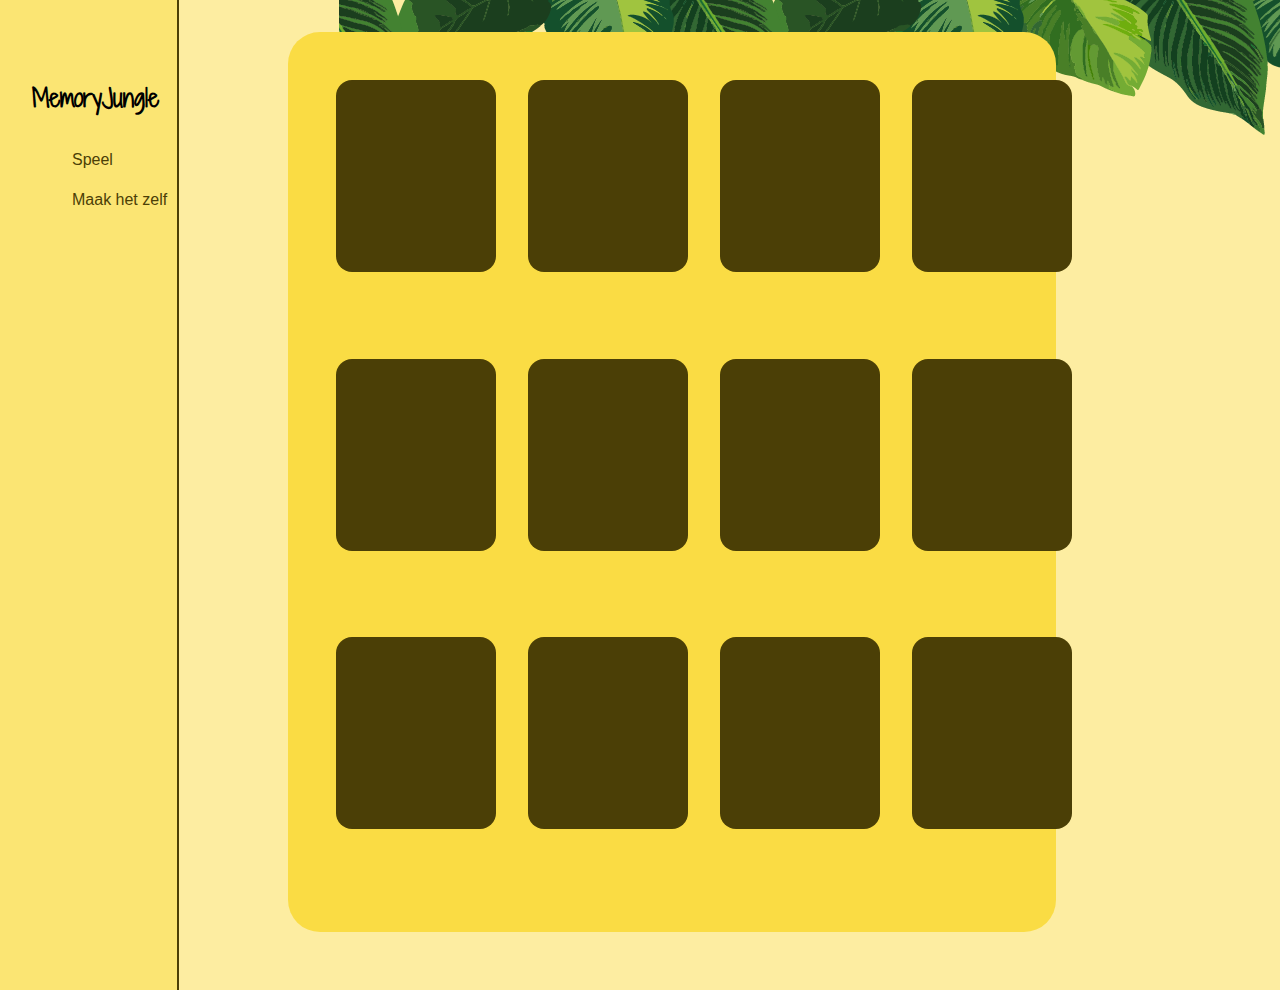
<file: index.html>
<!DOCTYPE html>
<html lang="nl">
<head>
    <meta charset="UTF-8">
    <meta name="viewport" content="width=device-width, initial-scale=1.0">
    <title>MemoryJungle</title>
    <link rel="stylesheet" href="./css/reset.css">
    <link rel="stylesheet" href="./css/styles.css">

    <link rel="preconnect" href="https://fonts.googleapis.com">
    <link rel="preconnect" href="https://fonts.gstatic.com" crossorigin>
    <link href="https://fonts.googleapis.com/css2?family=Fira+Sans:wght@300;400;700&family=Sedgwick+Ave+Display&family=Shadows+Into+Light+Two&display=swap" rel="stylesheet">
</head>
<body>

            
    <div class="main__container">   
        <aside>
            <h2>MemoryJungle</h2>
            <ul class="aside__nav">
                <li><a href="./index.html">Speel</a></li>
                <li><a href="./stappenplan.html">Maak het zelf</a></li>
            </ul>
        </aside>


        <div class="game__container bg-img--2">
            <div class="game" id="container">
                
            </div>
        </div>
    </div> 
    <script src="./js/card.js"></script>
</body>
</html
</file>
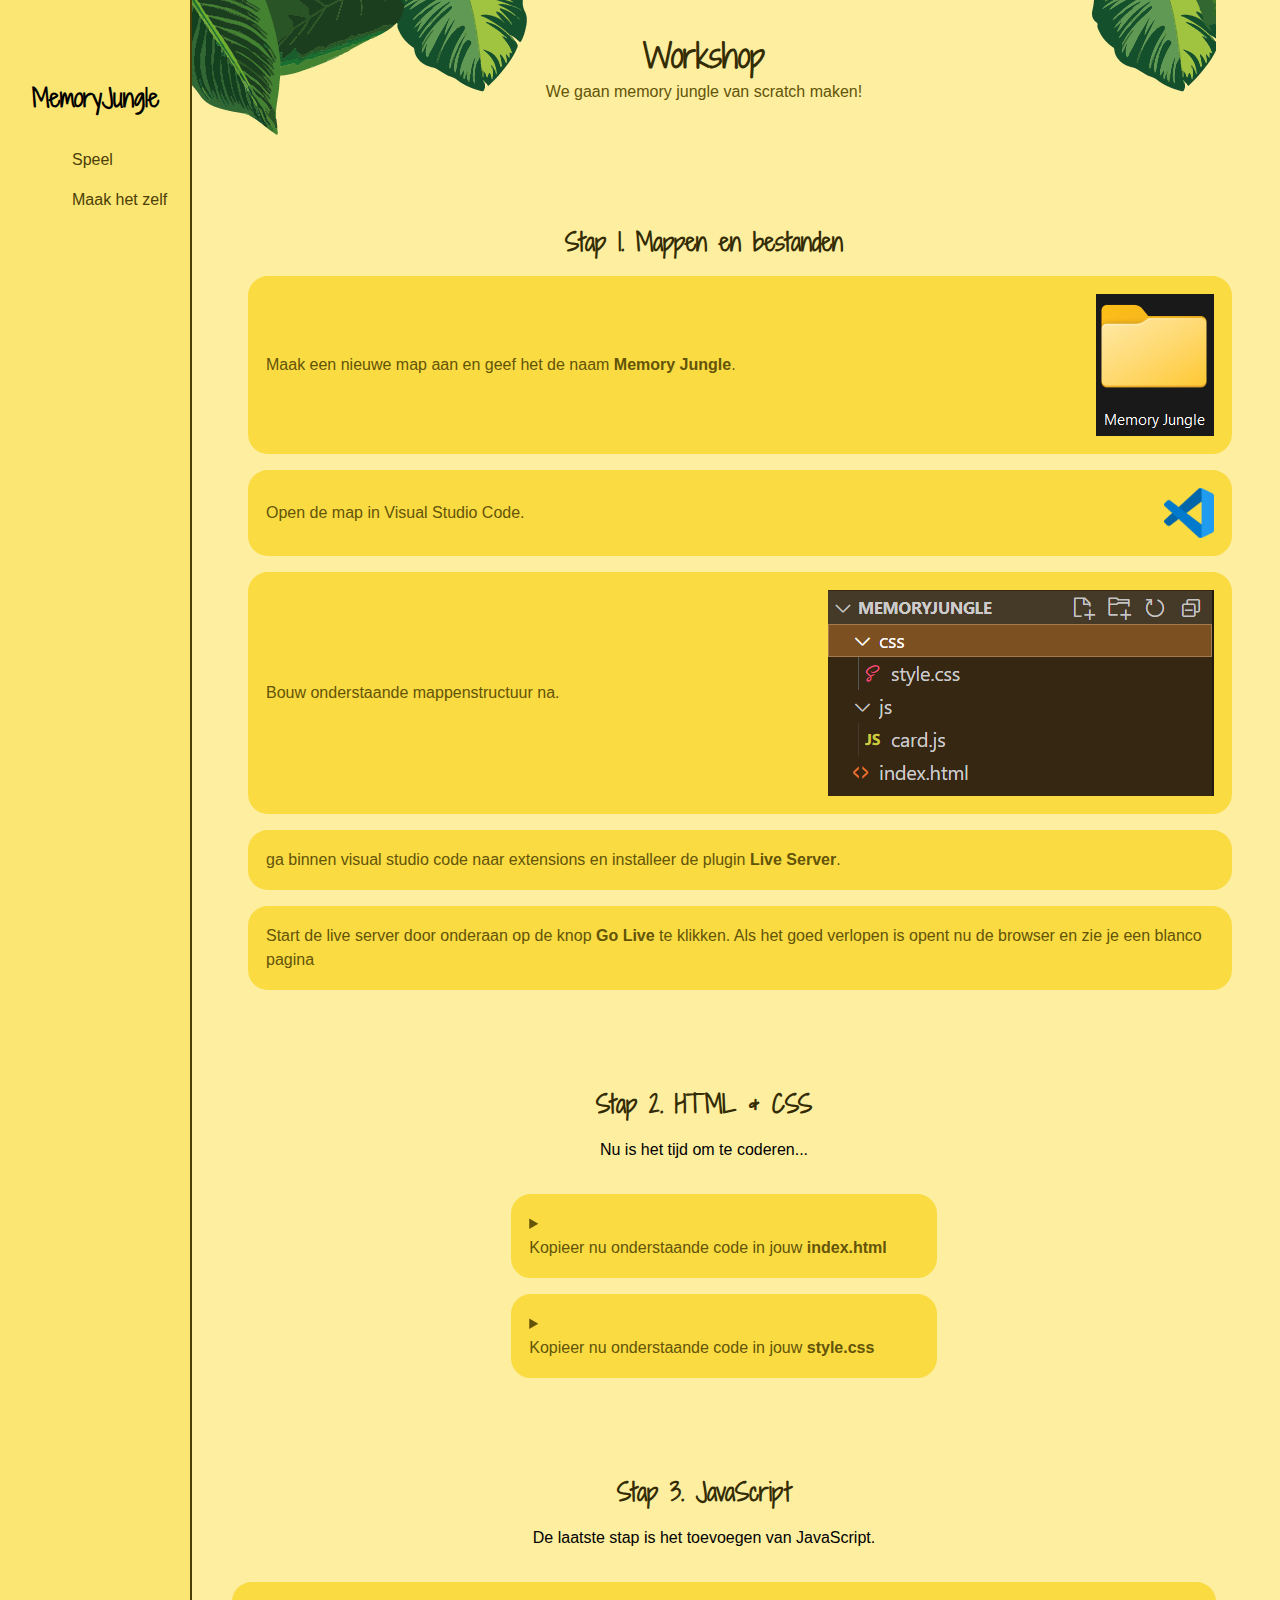
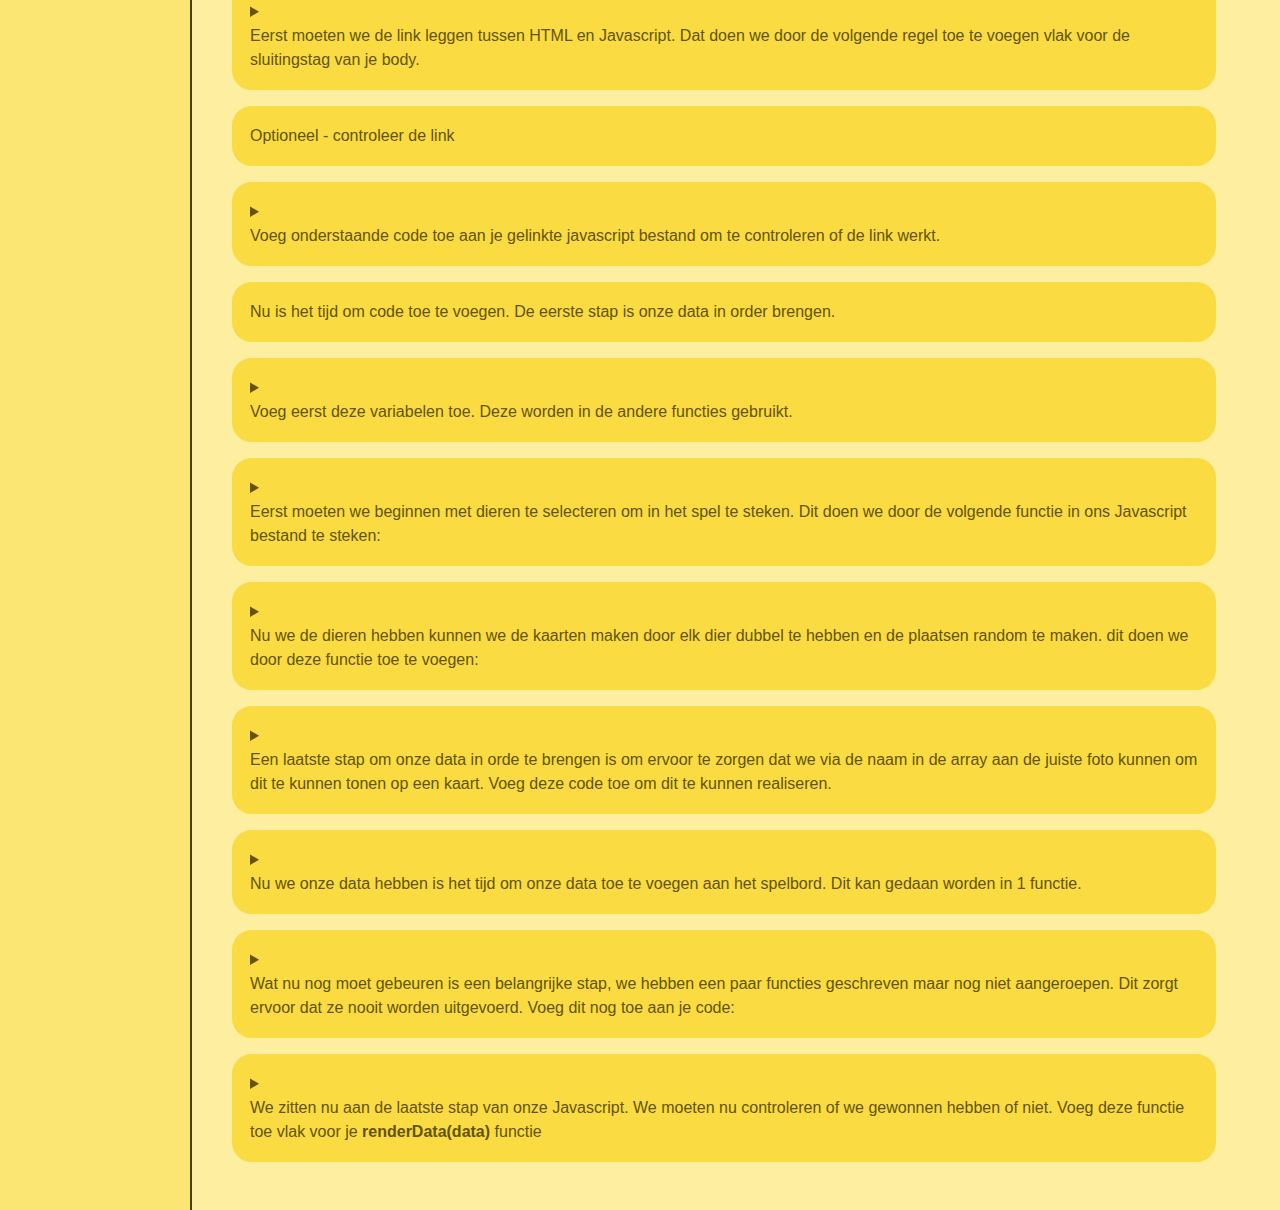
<file: stappenplan.html>
<!DOCTYPE html>
<html lang="en">
<head>
    <meta charset="UTF-8">
    <meta name="viewport" content="width=device-width, initial-scale=1.0">
    <title>Stappenplan | MemoryJungle</title>
    <link rel="stylesheet" href="./css/reset.css"> 
    <link rel="stylesheet" href="./css/stappenplan.css">
    <link rel="stylesheet" href="css/prism.css">

    <link rel="preconnect" href="https://fonts.googleapis.com">
    <link rel="preconnect" href="https://fonts.gstatic.com" crossorigin>
    <link href="https://fonts.googleapis.com/css2?family=Fira+Sans:wght@300;400;700&family=Sedgwick+Ave+Display&family=Shadows+Into+Light+Two&display=swap" rel="stylesheet">
</head>
<body>
    <div class="SP__container">
        <aside>
            <h2>MemoryJungle</h2>
            <ul class="aside__nav">
                <li><a href="./index.html">Speel</a></li>
                <li><a href="./stappenplan.html">Maak het zelf</a></li>
            </ul>
        </aside>

        <div class="stappenplan">
            <div class="bg-img--1">
            
            
            <div class="title_SP">
                <h1>Workshop</h1> 
                <p>We gaan memory jungle van scratch maken!</p>
            </div>
        </div>

        <div class="SP__step--one">
            <h2>Stap 1. Mappen en bestanden</h2>
                <ul>
                    <li>
                    <p>Maak een nieuwe map aan en geef het de naam <strong>Memory Jungle</strong>.</p>
                    <img src="./img/map.png">
                    </li>

                    <li>
                    <p>Open de map in Visual Studio Code.</p>
                    <img class="img__size--small" src="./img/visual-studio-code-icon.webp">
                    </li>

                    <li>
                    <p>Bouw onderstaande mappenstructuur na.</p>
                    <img src="./img/mappenstruc.png">
                    </li>

                    <li>
                    <p>ga binnen visual studio code naar extensions en installeer de plugin <strong>Live Server</strong>.</p>
                    </li>

                    <li>
                    <p>Start de live server door onderaan op de knop <strong>Go Live</strong> te klikken. Als het goed verlopen is opent nu de browser en zie je een blanco pagina</p>
                    </li>
                </ul>
        </div>


        <div class="SP__step--two">
            <h2>Stap 2. HTML & CSS</h2> 
            <p>Nu is het tijd om te coderen...</p>
            <ul>

                <li>
                    <details class="details">
                        <summary>
                        <p>
                            Kopieer nu onderstaande code in jouw <strong>index.html</strong>
                        </p>
                        </summary>
                        <pre class="details__content">
                                    <code class="language-html">
                                        &lt;!DOCTYPE html&gt;
                                        &lt;html lang=&quot;nl&quot;&gt;
                                        &lt;head&gt;
                                            &lt;meta charset=&quot;UTF-8&quot;&gt;
                                            &lt;meta name=&quot;viewport&quot; content=&quot;width=device-width, initial-scale=1.0&quot;&gt;
                                            &lt;title&gt;MemoryJungle&lt;/title&gt;
                                            &lt;link rel=&quot;stylesheet&quot; href=&quot;./css/reset.css&quot;&gt;
                                            &lt;link rel=&quot;stylesheet&quot; href=&quot;./css/styles.css&quot;&gt;

                                            &lt;link rel=&quot;preconnect&quot; href=&quot;https://fonts.googleapis.com&quot;&gt;
                                            &lt;link rel=&quot;preconnect&quot; href=&quot;https://fonts.gstatic.com&quot; crossorigin&gt;
                                            &lt;link href=&quot;https://fonts.googleapis.com/css2?family=Fira+Sans:wght@300;400;700&amp;family=Sedgwick+Ave+Display&amp;family=Shadows+Into+Light+Two&amp;display=swap&quot; rel=&quot;stylesheet&quot;&gt;
                                        &lt;/head&gt;
                                        &lt;body&gt;

                                                    
                                            &lt;div class=&quot;main__container&quot;&gt;   
                                                &lt;aside&gt;
                                                    &lt;h2&gt;MemoryJungle&lt;/h2&gt;
                                                    &lt;ul class=&quot;aside__nav&quot;&gt;
                                                        &lt;li&gt;&lt;a href=&quot;./index.html&quot;&gt;Speel&lt;/a&gt;&lt;/li&gt;
                                                        &lt;li&gt;&lt;a href=&quot;./stappenplan.html&quot;&gt;Maak het zelf&lt;/a&gt;&lt;/li&gt;
                                                    &lt;/ul&gt;
                                                &lt;/aside&gt;


                                                &lt;div class=&quot;game__container bg-img--2&quot;&gt;
                                                    &lt;div class=&quot;game&quot; id=&quot;container&quot;&gt;
                                                        
                                                    &lt;/div&gt;
                                                &lt;/div&gt;
                                            &lt;/div&gt; 
                                            &lt;script src=&quot;./js/card.js&quot;&gt;&lt;/script&gt;
                                        &lt;/body&gt;
                                        &lt;/html&gt;

                                    </code>
                                </pre>
                    </details>
                </li>
                <li>
                    <details class="details">
                        <summary>
                        <p>
                            Kopieer nu onderstaande code in jouw <strong>style.css</strong>
                        </p>
                        </summary>
                        <pre class="details__content">
                                    <code class="language-html">
                                        :root{
                                                --background: hsl(50, 96%, 81%);
                                                --textColor: hsl(50, 85%, 11%);
                                                --subTextColor: hsl(50, 85%, 21%);
                                                --cardColor: hsl(50, 95%, 62%);
                                            }

                                            body{
                                                background-color: var(--background);
                                                font-family: Arial, Helvetica, sans-serif;
                                            }

                                            .details {
                                                & .details__content {
                                                display: none;
                                                opacity: 1;
                                                transition: opacity 0.5s linear;
                                            
                                                
                                                }
                                            
                                                &[open] {
                                                & .details__content {
                                                    display: block;
                                                }
                                                }
                                            }

                                            .SP__container {
                                                display: flex;

                                                & aside {
                                                    width: 20%;
                                                    padding-top: 5rem;
                                                    height: 380vh;
                                                    padding-left: 2rem;
                                                    

                                                    background-color: #FBE573;
                                                    border-right: 2px solid #4B3F06;

                                                    display: flex;
                                                    flex-direction: column;
                                                    align-items: flex-start;

                                                    & h2{
                                                        font-family: "Shadows Into Light Two", cursive;
                                                    }

                                                    & ul {
                                                        list-style-type: none;
                                                        display: flex;
                                                        flex-direction: column;
                                                        align-items: flex-start;

                                                        margin-top: 2rem;

                                                        & li {
                                                            margin-bottom: 1rem;

                                                            & a {
                                                                color: #4B3F06;
                                                                text-decoration: none;
                                                                font-family: Arial, Helvetica, sans-serif;
                                                            }
                                                        }

                                                        li:hover {
                                                            font-weight: 700; 
                                                    }
                                                    }
                                                }
                                            }

                                            .bg-img--1 {
                                                background-image: url('../img/blad-1.png'), url(../img/blad-2.png), url(../img/blad-3.png), url(../img/blad-4.png), url(../img/blad-3.png), url(../img/blad-1.png);
                                                background-repeat: no-repeat;
                                                background-position: -60px -50px, 30px -50px, 200px -50px, 1000px -50px, 900px -50px, 1100px -50px;
                                                padding: 0;
                                                margin: 0;
                                            }

                                            .stappenplan {
                                                width: 80%;
                                                display: flex;
                                                flex-direction: column;

                                                & li {
                                                    border: 2px solid var(--cardColor);
                                                }

                                                & li:hover {
                                                    background-color: #FBE573;
                                                    border: 2px solid #4B3F06;
                                                    }
                                            }

                                            .title_SP{
                                                margin: 2rem auto;
                                                padding-bottom: 2.5rem;

                                                display: flex;
                                                flex-direction: column;
                                                align-items: center;

                                                & h1{
                                                    color: var(--textColor);
                                                }

                                                & p{
                                                    color: var(--subTextColor);
                                                }
                                            }

                                            .SP__step--one{
                                                margin: 2rem auto;

                                                display: flex;
                                                flex-direction: column;
                                                align-items: center;
                                                
                                                & h2{
                                                    color: var(--textColor);
                                                    margin: 1rem auto;
                                                }

                                                & ul{
                                                    display: flex;
                                                    flex-direction: column;
                                                }

                                                & li{
                                                    color: var(--subTextColor);
                                                    margin:0 1rem;
                                                    list-style: none;
                                                    background-color: var(--cardColor);
                                                    padding: 1rem;
                                                    border-radius: 20px;
                                                    width: 100%;
                                                    margin-bottom: 1rem;
                                                    display: flex;
                                                    justify-content: space-between;
                                                    align-items: center;
                                                }

                                                & .img__size--small{
                                                    width: 50px;
                                                }
                                            }

                                            .SP__step--two{
                                                margin: 2rem auto;

                                                display: flex;
                                                flex-direction: column;
                                                align-items: center;

                                                & h2{
                                                    color: var(--textColor);
                                                    margin: 1rem auto;
                                                }

                                                & ul{
                                                    display: flex;
                                                    flex-direction: column;
                                                    align-items: center;
                                                    margin-top: 2rem;
                                                }

                                                & li{
                                                    color: var(--subTextColor);
                                                    margin:0 1rem;
                                                    list-style: none;
                                                    background-color: var(--cardColor);
                                                    padding: 1rem;
                                                    border-radius: 20px;
                                                    width: 100%;
                                                    margin-bottom: 1rem;

                                                }

                                            }

                                            .SP__step--three{
                                                margin: 2rem auto;

                                                display: flex;
                                                flex-direction: column;
                                                align-items: center;

                                                & h2{
                                                    color: var(--textColor);
                                                    margin: 1rem auto;
                                                }

                                                & ul{
                                                    display: flex;
                                                    flex-direction: column;
                                                    align-items: center;
                                                    margin-top: 2rem;
                                                

                                                    & li{
                                                        color: var(--subTextColor);
                                                        margin:0 1rem;
                                                        list-style: none;
                                                        background-color: var(--cardColor);
                                                        padding: 1rem;
                                                        border-radius: 20px;
                                                        width: 100%;
                                                        margin-bottom: 1rem;

                                                        & pre {
                                                            background-color: #957F0D;
                                                        }

                                                    }
                                                }
                                            }
                                    </code>
                                </pre>
                    </details>
                </li>


                
            </ul> 
        </div>

        <div class="SP__step--three">
            <h2>Stap 3. JavaScript</h2>
            <p>De laatste stap is het toevoegen van JavaScript.</p>
            <ul>
                <li>
                    <details class="details">
                        <summary>
                            <p>
                                Eerst moeten we de link leggen tussen HTML en Javascript. Dat doen we door de volgende regel toe te voegen vlak voor de sluitingstag van je body.
                            </p>
                        </summary>
                        <pre class="details__content">
                            <code class="language-html">
                                &lt;script src="./js/card.js"&gt;&lt;/script&gt;
                            </code>
                        </pre>
                    </details>
                </li>

                <li>Optioneel - controleer de link</li>

                <li>
                    <details class="details">
                        <summary>
                            <p>Voeg onderstaande code toe aan je gelinkte javascript bestand om te controleren of de link werkt.</p>
                        </summary>
                        <pre class="details__content">
                            <code class="language-js">
                                alert("Hello World!");
                            </code>
                        </pre>
                        <p>Sla het bestand op en kijk of je op het scherm "Hello World" ziet verschijnen. Zo ja dan is de link correct.</p>
                    </details>
                </li>

                <li>
                    <p>Nu is het tijd om code toe te voegen. De eerste stap is onze data in order brengen.</p>
                </li>

                <li>
                    <details class="details">
                    <summary>
                    <p>Voeg eerst deze variabelen toe. Deze worden in de andere functies gebruikt.</p>
                    </summary>
                    <pre class="details__content">
                    <code class="language-js">
                        let elementsSelected = 0;
                        let firstCardSelected = null;
                        let firstCardName = null;
                        let mathingPairs = 0;
                    </code>
                    </pre>
                </details>
                </li>

                <li>
                    <details class="details">
                        <summary>
                            <p>Eerst moeten we beginnen met dieren te selecteren om in het spel te steken. Dit doen we door de volgende functie in ons Javascript bestand te steken:</p>
                        </summary>
                        <pre class="details__content">
                            <code class="language-js">
                                function chooseAnimals() {
                                    let animals = new Set();
                                
                                    while (animals.size < 6) { 
                                        animals.add(Math.floor(Math.random() * 6) + 1);
                                    }
                                    return Array.from(animals);
                                }
                                let animals = chooseAnimals();
                            </code>
                        </pre>
                        <p>Door deze functie toe te voegen hebben we een variabele "animals" waar er 6 dieren geselecteert zijn om in het spel te steken.</p>
                    </details>
                </li>

                <li>
                    <details class="details">
                        <summary>                        
                            <p>Nu we de dieren hebben kunnen we de kaarten maken door elk dier dubbel te hebben en de plaatsen random te maken. dit doen we door deze functie toe te voegen:</p>
                        </summary>
                        <pre class="details__content">
                            <code class="language-js">
                                function randomizeCards(animals) {
                                    let animal_list = []; 
                                
                                    animals.forEach(animal => {
                                        animal_list.push(animal);
                                        animal_list.push(animal);
                                    });
                                
                                    for (let i = animal_list.length - 1; i > 0; i--) {
                                        const j = Math.floor(Math.random() * (i + 1));
                                        [animal_list[i], animal_list[j]] = [animal_list[j], animal_list[i]];
                                    }
                                    return animal_list;
                                }
                                
                                let data = randomizeCards(animals);
                            </code>
                        </pre>
                        <p>Door deze functie aan de variabele data toe te wijzen hebben we de volgorde van kaarten in een array zitten. Om de kaarten uiteindelijk te tonen hoeven we gewoon over deze array itereren.</p>
                    </details>
                </li>

                <li>
                    <details class="details">
                        <summary>                        
                            <p>Een laatste stap om onze data in orde te brengen is om ervoor te zorgen dat we via de naam in de array aan de juiste foto kunnen om dit te kunnen tonen op een kaart. Voeg deze code toe om dit te kunnen realiseren.</p>
                        </summary>
                        <pre class="details__content">
                            <code class="language-js">
                                data = data.map(animal => {
                                    switch(animal) {
                                        case 1:
                                            return "aap";
                                        case 2:
                                            return "krokodil"; 
                                        case 3: 
                                            return "kikker";
                                        case 4:
                                            return "gibbon";
                                        case 5:
                                            return "giraf";
                                        case 6:
                                            return "leeuw";
                                        case 7:
                                            return "papagaai";
                                        case 8:
                                            return "slang";
                                        case 9:
                                            return "tijger";
                                    }
                                })
                            </code>
                        </pre>
                    </details>

                </li>

                <li>
                    <details class="details">
                        <summary>                        
                            <p>Nu we onze data hebben is het tijd om onze data toe te voegen aan het spelbord. Dit kan gedaan worden in 1 functie.</p>
                        </summary>
                        <pre class="details__content">
                            <code class="language-js">
                                function renderData(data) {
                                    const $container = document.getElementById("container");
                                    
                                    for (let i = 0; i < 12; i++) {
                                        const card_container = document.createElement("div");
                                        card_container.className = "card";
                                        card_container.onclick = function() {
                                            
                                            if (!card_container.classList.contains("flipped") && elementsSelected < 2) {
                                                card_container.classList.add("flipped");
                                
                                                elementsSelected++;
                                
                                                if (elementsSelected === 1) {
                                                    firstCardSelected = card_container;
                                                    firstCardName = data[i];
                                                } else if (elementsSelected === 2) {
                                                    if (data[i] !== firstCardName) {
                                                        setTimeout(function () {
                                                            firstCardSelected.classList.add("shake"); 
                                                            card_container.classList.add("shake"); 
                                
                                                            setTimeout(function () {
                                                                firstCardSelected.classList.remove("shake");
                                                                card_container.classList.remove("shake");
                                                            }, 400);
                                
                                                            setTimeout(function () {
                                                                firstCardSelected.classList.remove("flipped");
                                                                card_container.classList.remove("flipped");
                                                                elementsSelected = 0;
                                                                firstCardSelected = null;
                                                            }, 1000);
                                                        }, 200);
                                                    } else {
                                                        mathingPairs++;
                                                        elementsSelected = 0;
                                                        firstCardSelected = null;
                                                        firstCardName = null;
                                                        checkForWin();
                                                    }
                                                }
                                            }
                                
                                        } 
                                
                                        $container.appendChild(card_container);
                                
                                        const image = document.createElement("img");
                                        const imageSource = "./img/" + data[i] + ".jpg"; 
                                        image.src = imageSource; 
                                
                                        card_container.appendChild(image);
                                
                                        const name = document.createElement("h3");
                                        name.textContent = data[i];
                                
                                        card_container.appendChild(name);
                                    }
                                }
                            </code>
                        </pre>
                        <p>In deze functie itereren we over elk dier binnen de data array.</p>
                        <p>Per dier tonen we de foto + de naam.</p>
                    </details>
                </li>

                <li>
                    <details class="details">
                        <summary>
                            <p>Wat nu nog moet gebeuren is een belangrijke stap, we hebben een paar functies geschreven maar nog niet aangeroepen. Dit zorgt ervoor dat ze nooit worden uitgevoerd. Voeg dit nog toe aan je code:</p>
                        </summary>
                        <pre class="details__content">
                            <code class="language-js">
                                renderData(data);
            
                                randomizeCards(animals);
                            </code>
                        </pre>
                    </details>
                </li>

                <li>
                    <details class="details">
                        <summary>                        
                            <p>We zitten nu aan de laatste stap van onze Javascript. We moeten nu controleren of we gewonnen hebben of niet. Voeg deze functie toe vlak voor je <strong>renderData(data)</strong> functie</p>
                        </summary>
                        <pre class="details__content">
                            <code class="language-js">
                                function checkForWin() {
                                    if (mathingPairs === 6) {
                                        const $container = document.getElementById("container");
                                        $container.innerHTML = "";
                                
                                        const message_container = document.createElement("div");
                                        message_container.className = "message_container";
                                
                                        $container.appendChild(message_container);
                                        
                                        const message = document.createElement("h3");
                                        message.textContent = "Goed gespeeld!";
                                
                                        message_container.appendChild(message);
                                
                                        const refreshButton = document.createElement("button");
                                        refreshButton.textContent = "Speel opnieuw";
                                        refreshButton.onclick = function() {
                                            location.reload();
                                        }
                                
                                        message_container.appendChild(refreshButton);
                                
                                        const tekst = document.createElement("p");
                                        tekst.textContent = "Wil je zien hoe je dit kunt maken? kijk dan naar ons"
                                
                                        message_container.appendChild(tekst);
                                
                                        const link = document.createElement("a");
                                        link.href = "stappenplan.html";
                                        link.textContent = "stappenplan";
                                
                                        message_container.appendChild(link);
                                
                                        const sound = new Audio("sounds/ta-da.mp3");
                                        sound.play();
                                    }
                                }
                            </code>
                        </pre>
                        <p>Deze functie doet niet zo veel, het controleert of we 6 duo's gevonden hebben. Als we er 6 hebben gevonden dan wordt een tekst en knop (om opnieuw te spelen) op het scherm getoond.</p>
                    </details>
                </li>



            </ul>
        </div>
                    
    </div>
</div>
    <script src="js/prism.js"></script>
</body>
</html>
</file>
<file: css/styles.css>
body {
    background-color: #FDEDA1;
    text-align: center;
    font-family: Arial, Helvetica, sans-serif;
}

.bg-img--2 {
    background-image: url('../img/blad-1.png'), url(../img/blad-2.png), url(../img/blad-3.png),url('../img/blad-1.png'), url(../img/blad-2.png), url(../img/blad-3.png), url(../img/blad-4.png), url(../img/blad-1.png), url(../img/blad-4.png), url(../img/blad-3.png), url(../img/blad-1.png);
    background-repeat: no-repeat;
    background-position: -80px -50px, 30px -50px, 200px -50px, 300px -50px, 400px -50px, 550px -50px,650px -50px, 780px -50px, 1000px -50px, 900px -50px, 1100px -50px;
    padding: 0;
    margin: 0;
}

#container {
    background-color: #FADC44;
    border-radius: 2rem;
    width: 60%;
    height: 100vh;
    position: absolute;
    top: 50%;
    left: 50%;
    transform: translate(-50%, -50%);
    padding-top: 3rem;
    padding-bottom: 3rem;
    padding-left: 3rem;
    display: grid;
    grid-template-columns: repeat(4, 1fr); 
    gap: 2rem;
    margin: 2rem;
}

.card {
    position: relative;
    background-color: #4B3F06;
    width: 10rem;
    height: 12rem;
    border-radius: 1rem;
    overflow: hidden;

    & h3 {
        color: #FDEDA1;
        position: relative;
        margin-top: 9rem;
        display: none;
    }

    & img {
        display: none;
        position: absolute;
        top: 0; 
        left: 0; 
        width: 100%; 
        height: 8rem;
    }
}

.card.flipped img {
    border-top-left-radius: 1rem;
    border-top-right-radius: 1rem;
}

.card.flipped img,
.card.flipped h3 {
    display: block;
}

@keyframes shake {
    0% { transform: translateX(0); }
    25% { transform: translateX(-5px); }
    50% { transform: translateX(5px); }
    75% { transform: translateX(-5px); }
    100% { transform: translateX(0); }
}

.shake {
    animation: shake 0.4s ease;
}

.message_container {
    min-width: 62.9375rem;
    min-height: 42.0625rem;
    position: absolute;
    border-radius: 2rem;
    padding-top: 5rem;

    & h3 {
        color: #4B3F06;
    }

    & button {
        color: #4B3F06;
        background-color: #FDEDA1;
        border: 1px solid #4B3F06;
        border-radius: 1rem;
        margin-top: 2rem;
        margin-bottom: 2rem;
    }

    & a {
        color: #4B3F06;
    }
}

.main__container {
    display: flex;

    & aside {
        width: 15%;
        padding-top: 5rem;
        height: 110vh;
        padding-left: 2rem;
        

        background-color: #FBE573;
        border-right: 2px solid #4B3F06;

        display: flex;
        flex-direction: column;
        align-items: flex-start;

        & h2{
            font-family: "Shadows Into Light Two", cursive;
        }

        & ul {
            list-style-type: none;
            display: flex;
            flex-direction: column;
            align-items: flex-start;

            margin-top: 2rem;

            & li {
                margin-bottom: 1rem;

                & a {
                    color: #4B3F06;
                    text-decoration: none;
                    font-family: Arial, Helvetica, sans-serif;
                }
            }

            li:hover {
                font-weight: 700; 
          }
        }
    }

    & .game__container {
        width: 80%;
        height: 100vh;

        display: flex;
        justify-content: center;
        margin-left: 10rem;


        & .game{
            display: grid;
            grid-template-columns: repeat(4, 1fr); 
            gap: 2rem;
            /* margin: 5rem 2rem; */
        }
    }
}
</file>
<file: css/stappenplan.css>
:root{
    --background: hsl(50, 96%, 81%);
    --textColor: hsl(50, 85%, 11%);
    --subTextColor: hsl(50, 85%, 21%);
    --cardColor: hsl(50, 95%, 62%);
}

body{
    background-color: var(--background);
    font-family: Arial, Helvetica, sans-serif;
    height: 100%;
}

h1{
    font-family: "Shadows Into Light Two", cursive;
}

.details {
    & .details__content {
      display: none;
      opacity: 1;
      transition: opacity 0.5s linear;
  
      
    }
  
    &[open] {
      & .details__content {
        display: block;
      }
    }
  }

.SP__container {
    display: flex;
    min-height: 100vh;
    flex-direction: row;

    & aside {
        width: 15%;
        padding-top: 5rem;
        height: auto;
        padding-left: 2rem;
        

        background-color: #FBE573;
        border-right: 2px solid #4B3F06;

        display: flex;
        flex-direction: column;
        align-items: flex-start;

        & h2{
            font-family: "Shadows Into Light Two", cursive;
        }

        & ul {
            list-style-type: none;
            display: flex;
            flex-direction: column;
            align-items: flex-start;

            margin-top: 2rem;

            & li {
                margin-bottom: 1rem;

                & a {
                    color: #4B3F06;
                    text-decoration: none;
                    font-family: Arial, Helvetica, sans-serif;
                }
            }

            li:hover {
                font-weight: 700; 
          }
        }
    }
}

.bg-img--1 {
    background-image: url('../img/blad-1.png'), url(../img/blad-2.png), url(../img/blad-3.png), url(../img/blad-4.png), url(../img/blad-3.png), url(../img/blad-1.png);
    background-repeat: no-repeat;
    background-position: -60px -50px, 30px -50px, 200px -50px, 1000px -50px, 900px -50px, 1100px -50px;
    padding: 0;
    margin: 0;
}

.stappenplan {
    width: 80%;
    display: flex;
    flex-direction: column;

    & li {
        border: 2px solid var(--cardColor);
    }

    & li:hover {
        background-color: #FBE573;
        border: 2px solid #4B3F06;
        }
}

.title_SP{
    margin: 2rem auto;
    padding-bottom: 2.5rem;

    display: flex;
    flex-direction: column;
    align-items: center;

    & h1{
        color: var(--textColor);
    }

    & p{
        color: var(--subTextColor);
    }
}

.SP__step--one{
    margin: 2rem auto;

    display: flex;
    flex-direction: column;
    align-items: center;
    
    & h2{
        color: var(--textColor);
        margin: 1rem auto;
        font-family: "Shadows Into Light Two", cursive;
    }

    & ul{
        display: flex;
        flex-direction: column;
    }

    & li{
        color: var(--subTextColor);
        margin:0 1rem;
        list-style: none;
        background-color: var(--cardColor);
        padding: 1rem;
        border-radius: 20px;
        width: 100%;
        margin-bottom: 1rem;
        display: flex;
        justify-content: space-between;
        align-items: center;
    }

    & .img__size--small{
        width: 50px;
    }
}

.SP__step--two{
    margin: 2rem auto;

    display: flex;
    flex-direction: column;
    align-items: center;

    & h2{
        color: var(--textColor);
        margin: 1rem auto;
        font-family: "Shadows Into Light Two", cursive;
    }

    & ul{
        display: flex;
        flex-direction: column;
        align-items: center;
        margin-top: 2rem;
    }

    & li{
        color: var(--subTextColor);
        margin:0 1rem;
        list-style: none;
        background-color: var(--cardColor);
        padding: 1rem;
        border-radius: 20px;
        width: 100%;
        margin-bottom: 1rem;

    }

}

.SP__step--three{
    margin: 2rem auto;

    display: flex;
    flex-direction: column;
    align-items: center;

    & h2{
        color: var(--textColor);
        margin: 1rem auto;
        font-family: "Shadows Into Light Two", cursive;
    }

    & ul{
        display: flex;
        flex-direction: column;
        align-items: center;
        margin-top: 2rem;
    

        & li{
            color: var(--subTextColor);
            margin:0 1rem;
            list-style: none;
            background-color: var(--cardColor);
            padding: 1rem;
            border-radius: 20px;
            width: 100%;
            margin-bottom: 1rem;

            & pre {
                background-color: #957F0D;
            }

        }
    }
}
</file>
<file: css/prism.css>
/* PrismJS 1.29.0
https://prismjs.com/download.html#themes=prism-okaidia&languages=markup+css+clike+javascript&plugins=line-numbers+show-language+highlight-keywords+toolbar */
code[class*=language-],pre[class*=language-]{color:#f8f8f2;background:0 0;text-shadow:0 1px rgba(0,0,0,.3);font-family:Consolas,Monaco,'Andale Mono','Ubuntu Mono',monospace;font-size:1em;text-align:left;white-space:pre;word-spacing:normal;word-break:normal;word-wrap:normal;line-height:1.5;-moz-tab-size:4;-o-tab-size:4;tab-size:4;-webkit-hyphens:none;-moz-hyphens:none;-ms-hyphens:none;hyphens:none}pre[class*=language-]{padding:1em;margin:.5em 0;overflow:auto;border-radius:.3em}:not(pre)>code[class*=language-],pre[class*=language-]{background:#272822}:not(pre)>code[class*=language-]{padding:.1em;border-radius:.3em;white-space:normal}.token.cdata,.token.comment,.token.doctype,.token.prolog{color:#8292a2}.token.punctuation{color:#f8f8f2}.token.namespace{opacity:.7}.token.constant,.token.deleted,.token.property,.token.symbol,.token.tag{color:#f92672}.token.boolean,.token.number{color:#ae81ff}.token.attr-name,.token.builtin,.token.char,.token.inserted,.token.selector,.token.string{color:#a6e22e}.language-css .token.string,.style .token.string,.token.entity,.token.operator,.token.url,.token.variable{color:#f8f8f2}.token.atrule,.token.attr-value,.token.class-name,.token.function{color:#e6db74}.token.keyword{color:#66d9ef}.token.important,.token.regex{color:#fd971f}.token.bold,.token.important{font-weight:700}.token.italic{font-style:italic}.token.entity{cursor:help}
pre[class*=language-].line-numbers{position:relative;padding-left:3.8em;counter-reset:linenumber}pre[class*=language-].line-numbers>code{position:relative;white-space:inherit}.line-numbers .line-numbers-rows{position:absolute;pointer-events:none;top:0;font-size:100%;left:-3.8em;width:3em;letter-spacing:-1px;border-right:1px solid #999;-webkit-user-select:none;-moz-user-select:none;-ms-user-select:none;user-select:none}.line-numbers-rows>span{display:block;counter-increment:linenumber}.line-numbers-rows>span:before{content:counter(linenumber);color:#999;display:block;padding-right:.8em;text-align:right}
div.code-toolbar{position:relative}div.code-toolbar>.toolbar{position:absolute;z-index:10;top:.3em;right:.2em;transition:opacity .3s ease-in-out;opacity:0}div.code-toolbar:hover>.toolbar{opacity:1}div.code-toolbar:focus-within>.toolbar{opacity:1}div.code-toolbar>.toolbar>.toolbar-item{display:inline-block}div.code-toolbar>.toolbar>.toolbar-item>a{cursor:pointer}div.code-toolbar>.toolbar>.toolbar-item>button{background:0 0;border:0;color:inherit;font:inherit;line-height:normal;overflow:visible;padding:0;-webkit-user-select:none;-moz-user-select:none;-ms-user-select:none}div.code-toolbar>.toolbar>.toolbar-item>a,div.code-toolbar>.toolbar>.toolbar-item>button,div.code-toolbar>.toolbar>.toolbar-item>span{color:#bbb;font-size:.8em;padding:0 .5em;background:#f5f2f0;background:rgba(224,224,224,.2);box-shadow:0 2px 0 0 rgba(0,0,0,.2);border-radius:.5em}div.code-toolbar>.toolbar>.toolbar-item>a:focus,div.code-toolbar>.toolbar>.toolbar-item>a:hover,div.code-toolbar>.toolbar>.toolbar-item>button:focus,div.code-toolbar>.toolbar>.toolbar-item>button:hover,div.code-toolbar>.toolbar>.toolbar-item>span:focus,div.code-toolbar>.toolbar>.toolbar-item>span:hover{color:inherit;text-decoration:none}
</file>
